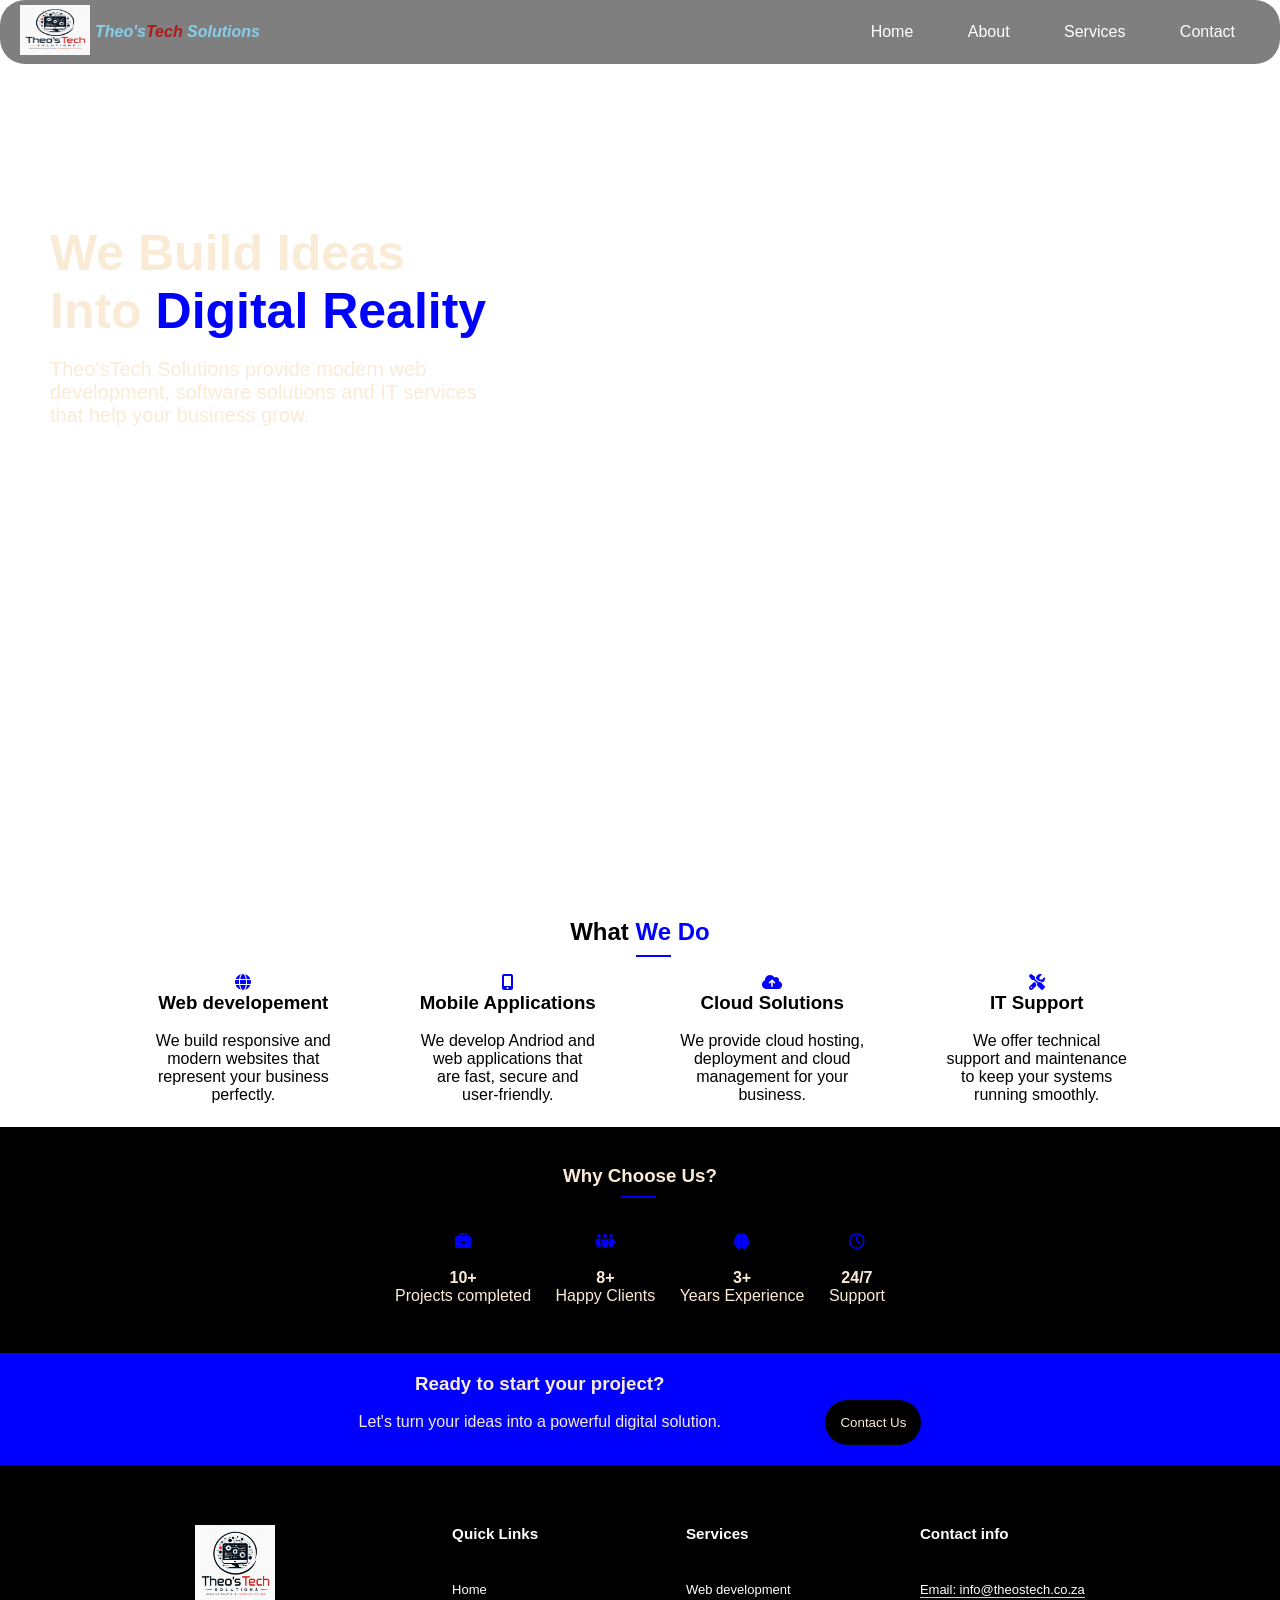
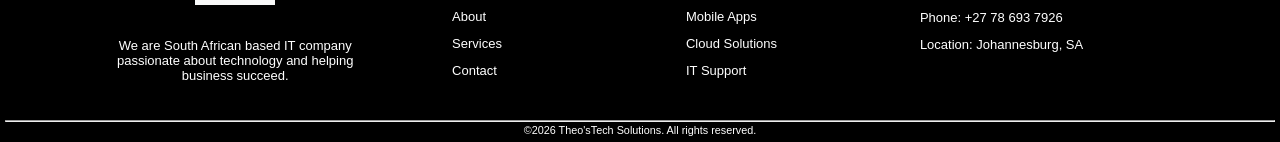
<file: index.html>
<!DOCTYPE html>
<html>
    <head>

        <meta charset="UTF-8"/>
        <title>Theo'sTech Solutions</title>
        <meta name="viewport" content="width=device-width, initial-scale=1.0"/>
        <meta name="Author" content="Theo'sTech Solutions"/>
        <link rel="stylesheet" type="text/css" href="index.css"/>
        <link rel="stylesheet" type="text/css" href="https://cdnjs.cloudflare.com/ajax/libs/font-awesome/6.4.0/css/all.min.css">
        <link rel="icon" type="image/png" href="images/Theo'sTech Solution.png">

    </head>

    <body id="home">

        <section class="hero">

            <header>
                
                <p>
                    <a class="logo" href="images/Logo.png">

                        <img src="images/Logo.png">

                    </a>
                    
                    <em>Theo's<span class="word-tech">Tech</span> Solutions</em>
                </p>

                <nav class="menu">

                    <a href="#home">Home</a>
                    <a href="about.html">About</a>
                    <a href="services.html">Services</a>
                    <a href="#">Contact</a>

                </nav>

            </header>

            <div class="description">

                <h2>
                    
                    We Build Ideas<br>
                     Into <span class="digital-word">Digital Reality</span>

                    </h2><br>

                <p>

                    Theo'sTech Solutions provide modern web<br>
                     development, software solutions and IT services<br>
                     that help your business grow.

                </p>


            </div>


        </section>

        <main>

            <!-- ========================================= WHAT WE DO SECTION ==========================================-->

            <br><section class="what-we-do">

                <h2>What <span class="we-word">We</span> <span>Do</span></h2><br>
                
                <div>

                    <div class="services"> <!-- WEB DEVELOPMENT SERVICE -->

                        <i class="fa-solid fa-globe"></i>

                        <h3>Web developement</h3><br>

                        <p>

                            We build responsive and<br>
                            modern websites that<br>
                            represent your business<br>
                            perfectly.

                        </p>

                    </div>

                    <div class="services"> <!-- MOBILE APPLICATION SERVICE -->

                        <i class="fa-solid fa-mobile-screen-button"></i>

                        <h3>Mobile Applications</h3><br>

                        <p>

                            We develop Andriod and<br>
                            web applications that<br>
                            are fast, secure and<br>
                            user-friendly.

                        </p>

                    </div>

                    <div class="services"> <!-- CLOUD SOLUTIONS SERVICE -->

                        <i class="fa-solid fa-cloud-arrow-up"></i>

                        <h3>Cloud Solutions</h3><br>

                        <p>

                            We provide cloud hosting,<br>
                            deployment and cloud<br>
                             management for your<br>
                             business.

                        </p>

                    </div>

                    <div class="services"> <!-- IT SUPPORT SERVICE-->

                        <i class="fa-solid fa-screwdriver-wrench"></i>

                        <h3>IT Support</h3><br>

                        <p>

                            We offer technical<br>
                            support and maintenance<br>
                            to keep your systems<br>
                            running smoothly.

                        </p>

                    </div>

                </div>

            </section><br>

            <!-- ========================================== WHY CHOOSE US ============================================= -->

            <section class="why-choose-us">

                <br><h3>Why C<span>hoo</span>se Us?</h3><br>

                <br><div>

                    <div class="why-us"> <!-- PROJECTS COMPLETED -->

                        <i class="fa-solid fa-briefcase"></i><br>

                        <br><p>
                            <span>10+</span><br>
                            Projects completed
                        </p>

                    </div>

                    <div class="why-us"> <!-- HAPPY CLIENTS -->

                        <i class="fa-solid fa-people-group"></i><br>

                        <br><p>
                           <span> 8+</span><br>
                            Happy Clients
                        </p>

                    </div>

                    <div class="why-us"> <!-- YEARS OF EXPERIENCE -->

                        <i class="fa-solid fa-brain"></i><br>

                        <br><p>
                            <span>3+</span><br>
                            Years Experience
                        </p>

                    </div>

                    <div class="why-us"> <!-- SUPPORT -->

                        <i class="fa-regular fa-clock"></i><br>

                        <br><p>
                            <span>24/7</span><br>
                            Support
                        </p>

                    </div>

                </div><br>

            </section>

            <!-- ============================================== CONTACT US ============================================ -->

            <section class="contact-us">

                <div>

                    <div class="us">

                        <h3>Ready to start your project?</h3><br>

                        <p>
                            Let's turn your ideas into a powerful digital solution.
                        </p>

                    </div>

                    <div class="us">

                        <button class="btn-contact">Contact Us</button>

                    </div>

                </div>


            </section>


        </main>

        <footer>
                
            <div class="row">

                <div class="col"> <!-- 1st column(logo) -->

                    <img src="images/Logo.png" class="footer-logo">

                    <p>
                        We are South African based IT company passionate about technology and helping business succeed.

                    </p>

                </div>


                <div class="col"> <!-- 2nd column(quick-links) -->

                    <h3>Quick Links</h3>

                    <ul>

                        <li><a href="#home">Home</a></li>
                        <li><a href="about.html">About</a></li>
                        <li><a href="#">Services</a></li>
                        <li><a href="#">Contact</a></li>

                    </ul>

                </div>


                <div class="col"> <!-- 3rd column(services) -->

                    <h3>Services</h3>

                    <p>Web development</p>

                    <p>Mobile Apps</p>

                    <p>Cloud Solutions</p>

                    <p>IT Support</p>

                </div>


                <div class="col"> <!-- 4th column (contact-info) -->

                    <h3>Contact info</h3>

                    <p class="email-id">Email: info@theostech.co.za</p>

                    <p>Phone: +27 78 693 7926</p>

                    <p>Location: Johannesburg, SA</p>

                </div>

            </div>
            
            <br><p>

                <hr>

                <small>&copy;2026 Theo'sTech Solutions. All rights reserved.</small>

            </p>

        </footer>



    </body>
</html>
</file>
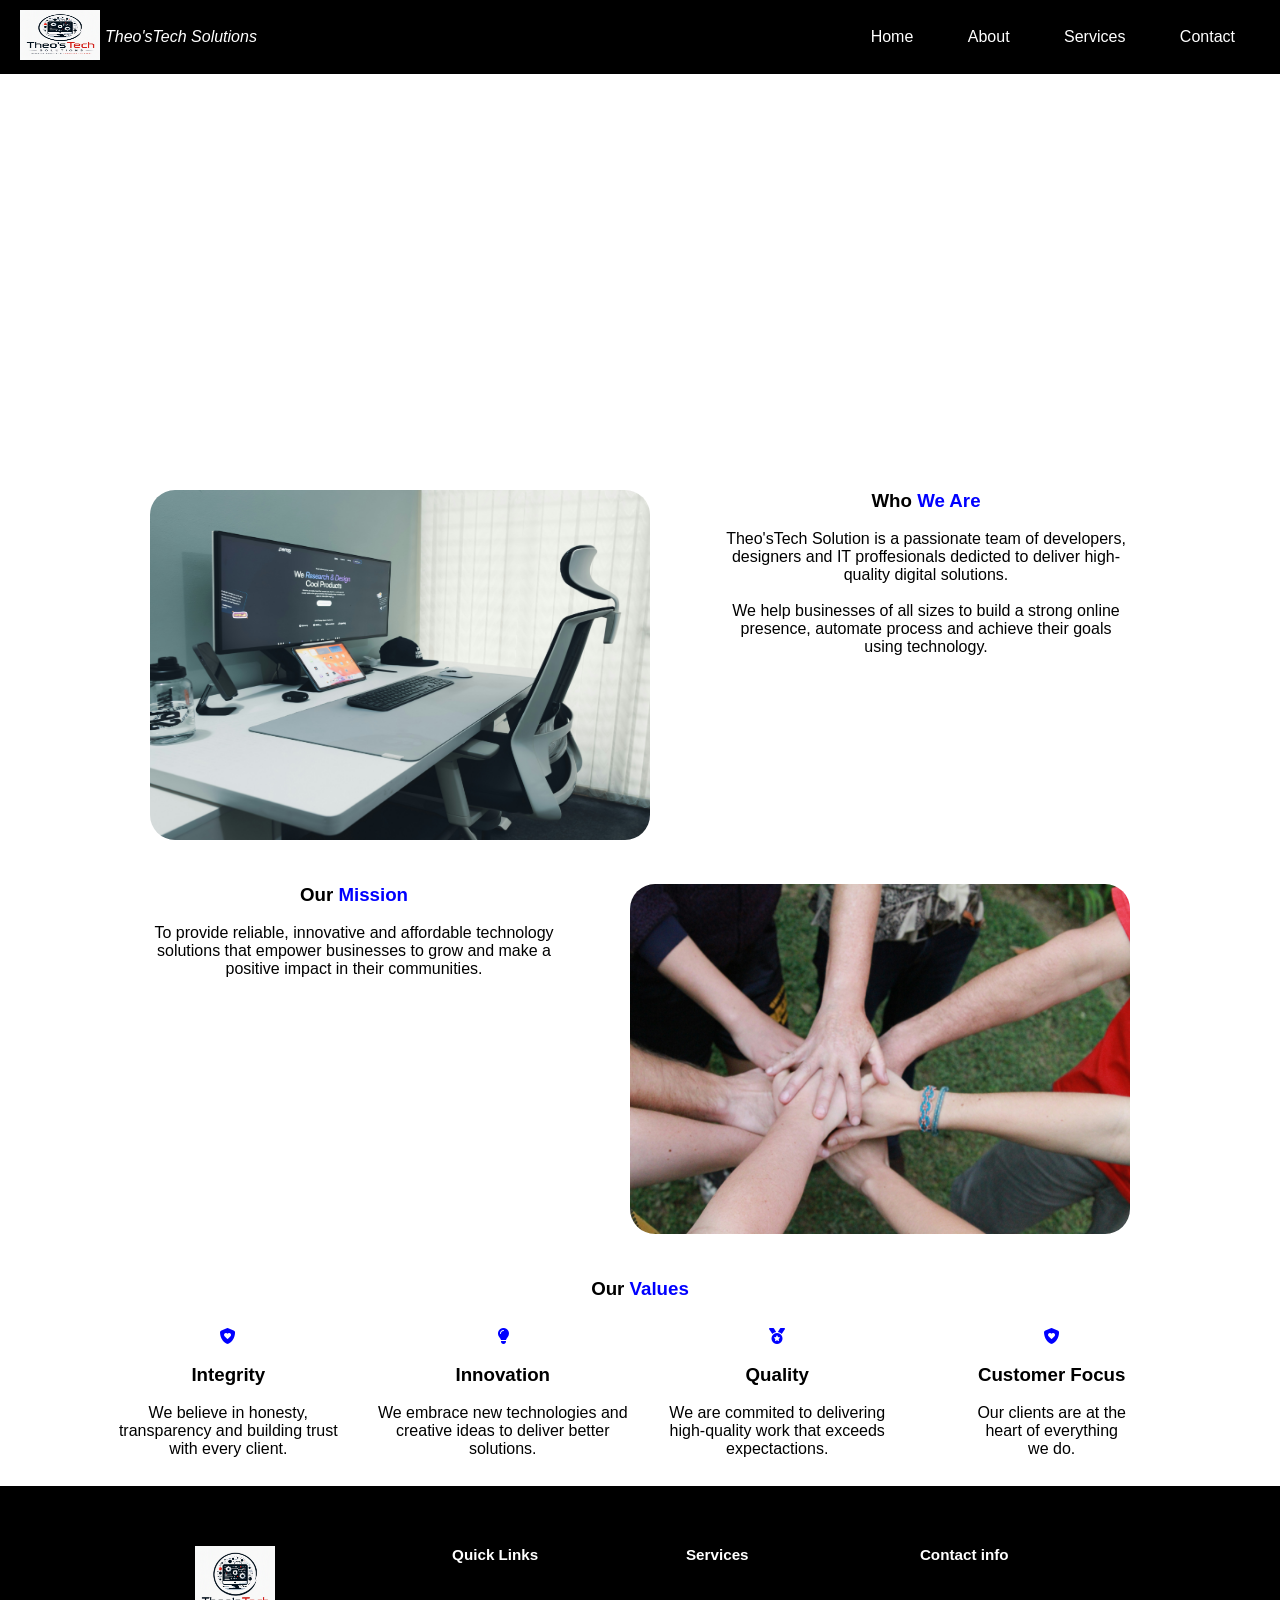
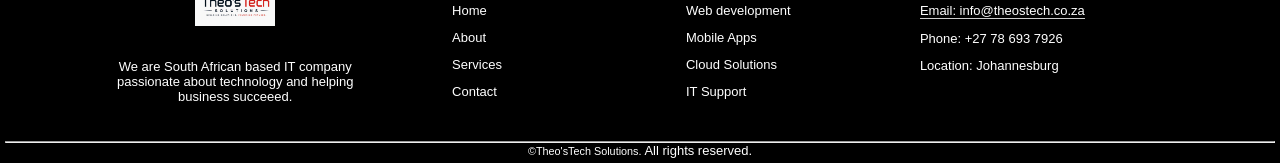
<file: about.html>
<!DOCTYPE html>
<html lang="en">
<head>
    <meta charset="UTF-8">
    <meta name="viewport" content="width=device-width, initial-scale=1.0">
    <title>About</title>
    <link rel="stylesheet" type="text/css" href="about.css">
    <link rel="stylesheet" type="text/css" href="https://cdnjs.cloudflare.com/ajax/libs/font-awesome/6.4.0/css/all.min.css">
</head>
<body>

    <!-- ========================================== HERO-SECTION ======================================================-->

    <section class="hero" id="about">

    <header>

        <p>
            <a>

                <img src="images/Logo.png" class="logo"> 

            </a>

            <em>Theo'sTech Solutions</em>
        </p>

        <nav class="menu">

            <a href="index.html">Home</a>
            <a href="#about">About</a>
            <a href="services.html">Services</a>
            <a>Contact</a>

        </nav>


    </header>

    <div>

       <h3>About Us</h3><br>

       <p>Home > About</p>
    
    </div>

</section>

<!-- =================================================== MAIN-SECTION ==================================================-->

    <main>

        <!-- ======================================== WHO-WE-ARE-SECTION ============================================== -->

        <section class="who-we-are">

            <div class="row">

                <div class="col_1">  <!-- COL_1 -->

                    <img src="images/office.jpg" class="office-image">

                </div>

                <div class="col_2">  <!-- COL_2 -->

                    <h3>Who <span>We Are</span></h3><br>

                    <p>

                        Theo'sTech Solution is a passionate team of developers, designers and IT proffesionals dedicted
                         to deliver high-quality digital solutions.
                        
                     </p>

                     <br><p>

                        We help businesses of all sizes to build a strong online presence, automate process and achieve their 
                        goals using technology.

                     </p>

                </div>

                <div class="col_3">  <!-- COL_3 -->

                    <h3>Our <span>Mission</span></h3><br>

                    <p>

                        To provide reliable, innovative and affordable technology solutions that empower businesses to grow 
                        and make a positive impact in their communities.

                    </p>

                </div>

                  <div class="col_4">  <!-- COL_4 -->

                    <img src="images/team-work.jpg" class="team-image">

                   </div>

            </div>

        </section>

        <!-- ============================================ OUR VALUE SECTION ============================================ -->

        <section class="our-values">

            <h3 class="title">Our <span>Values</span></h3><br>
            
            <div>

                <div class="col-value">  <!-- FIRST COLUMN -->

                    <i class="fa-solid fa-shield-heart"></i><br><br>

                    <h3>Integrity</h3><br>

                    <p>

                        We believe in honesty, transparency and building trust with every client.

                    </p>

                </div>

                <div class="col-value">  <!-- SECOND COLUMN -->

                    <i class="fa-solid fa-lightbulb"></i><br><br>

                    <h3>Innovation</h3><br>

                    <p>

                        We embrace new technologies and creative ideas to deliver better solutions.

                    </p>
                    
                </div>

                <div class="col-value">  <!-- THIRD COLUMN -->

                    <i class="fa-solid fa-medal"></i><br><br>

                    <h3>Quality</h3><br>

                    <p>

                        We are commited to delivering high-quality work that exceeds expectactions.

                    </p>

                </div>

                <div class="col-value"> <!-- LAST COLUMN -->

                    <i class="fa-solid fa-shield-heart"></i><br><br>

                    <h3>Customer Focus</h3><br>

                    <p>

                        Our clients are at the<br> heart of everything<br> we do.

                    </p>

                </div>

            </div>

        </section>

    </main><br>



    <footer>

        <div class="row">

            <div class="col"> <!-- 1st column(logo) -->

                <img src="images/Logo.png" class="footer-logo">

                <p>

                    We are South African based IT company passionate about technology and helping business succeeed.
                    
                </p>


            </div>

            <div class="col"> <!-- 2nd column(quick-links) -->

                <h3>Quick Links</h3>

                <ul>
                    
                    <li><a href="index.html">Home</a></li>
                    <li><a href="#about">About</a></li>
                    <li><a href="services.html">Services</a></li>
                    <li><a href="">Contact</a></li>
                    
                </ul>

            </div>

            <div class="col"> <!-- 3rd column (services) -->

                <h3>Services</h3>

                <p>Web development</p>

                <p>Mobile Apps</p>

                <p>Cloud Solutions</p>

                <p>IT Support</p>

            </div>

            <div class="col"> <!-- 4th column (contact-info) -->

                <h3>Contact info</h3>

                <p class="email-id">Email: info@theostech.co.za</p>

                <p>Phone: +27 78 693 7926</p>

                <p>Location: Johannesburg</p>

            </div>

        </div><br>

        <p>
            <hr>
            <small>&copy;Theo'sTech Solutions.</small> All rights reserved.
        </p>


    </footer>

    
    
</body>
</html>
</file>
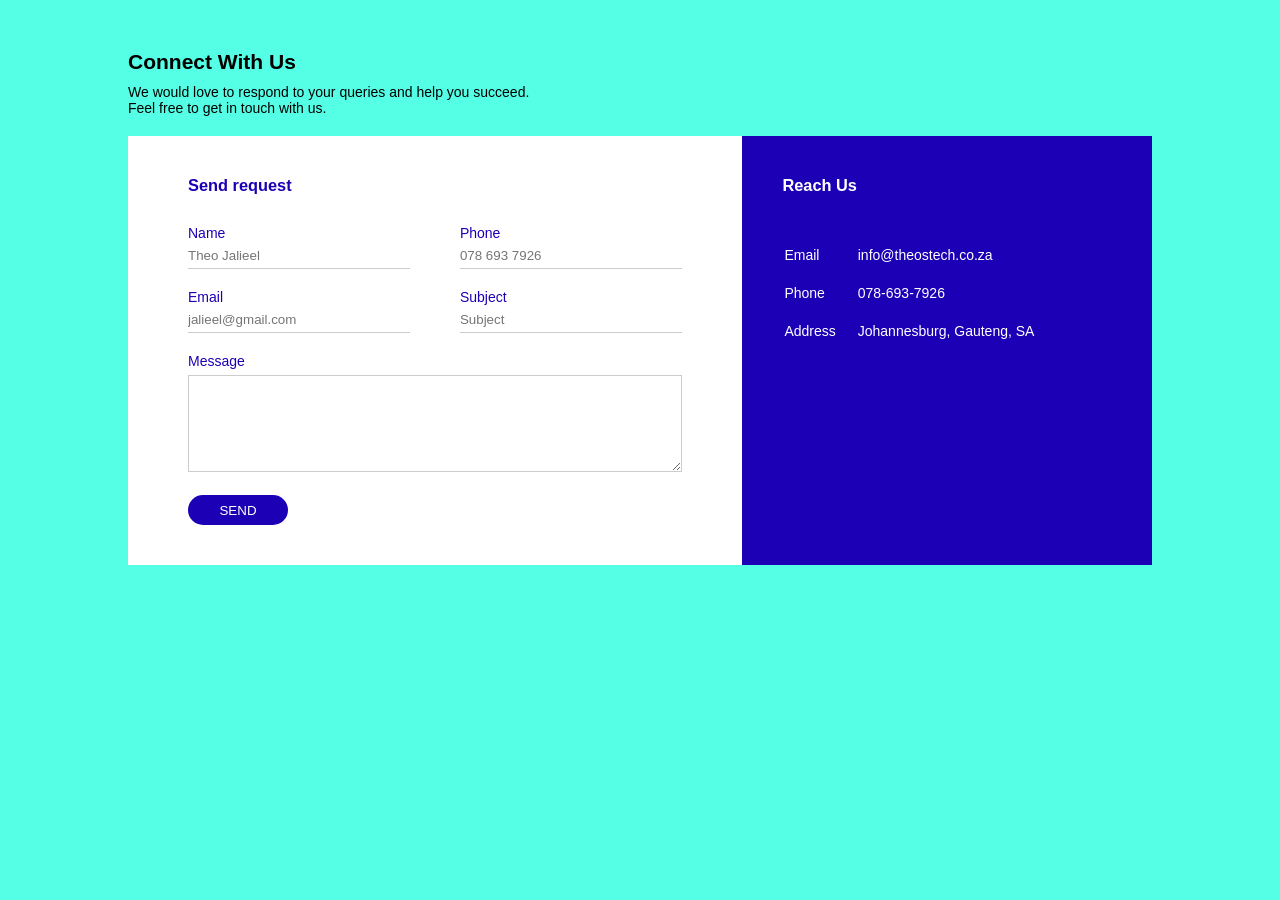
<file: contact.html>
<!DOCTYPE html>
<html lang="en">
<head>
    <meta charset="UTF-8">
    <meta name="viewport" content="width=device-width, initial-scale=1.0">
    <title>Contact</title>
    <link rel="stylesheet" type="text/css" href="contact.css">
</head>
<body>
    
    <section>

        <h1>Connect With Us</h1>

        <p>
            We would love to respond to your queries and help you succeed.<br> Feel 
            free to get in touch with us.
        </p>

        <div class="contact-box"> <!-- CONTACT SECTION -->

            <div class="contact-left"> <!-- CONTACT-LEFT -->

                <h3>Send request</h3>

                <form>

                    <div class="input-row"> <!-- data (row1)-->

                        <div class="input-group"> <!-- NAME -->

                            <label for="name">Name</label>
                            <input type="text" placeholder="Theo Jalieel" id="name">

                        </div>

                        <div class="input-group"> <!-- PHONE -->

                            <label for="phone">Phone</label>
                            <input type="text" placeholder="078 693 7926" id="phone">

                        </div>

                    </div>

                    <div class="input-row"> <!-- data (row2)-->

                        <div class="input-group"> <!-- EMAIL -->

                            <label for="email">Email</label> 
                            <input type="email" placeholder="jalieel@gmail.com" id="email">

                        </div>

                        <div class="input-group"> <!-- SUBJECT -->

                            <label for="subject">Subject</label>
                            <input type="text" id="subject" placeholder="Subject">

                        </div>

                    </div>

                    <label>Message</label>
                    <textarea rows="5"></textarea>

                    <button type="submit">SEND</button>

                </form>


            </div>

            <div class="contact-right"> <!-- CONTACT-RIGHT -->

                <h3>Reach Us</h3>

                <table>

                    <tr scope="email_row">

                        <td>Email</td>
                        <td>info@theostech.co.za</td>

                    </tr>

                    <tr scope="phone_row">

                        <td>Phone</td>
                        <td>078-693-7926</td>
                        
                    </tr>

                    <tr scope="address_row">

                        <td>Address</td>
                        <td>Johannesburg, Gauteng, SA</td>

                    </tr>

                </table>


            </div>

        </div>

    </section>

</body>
</html>
</file>
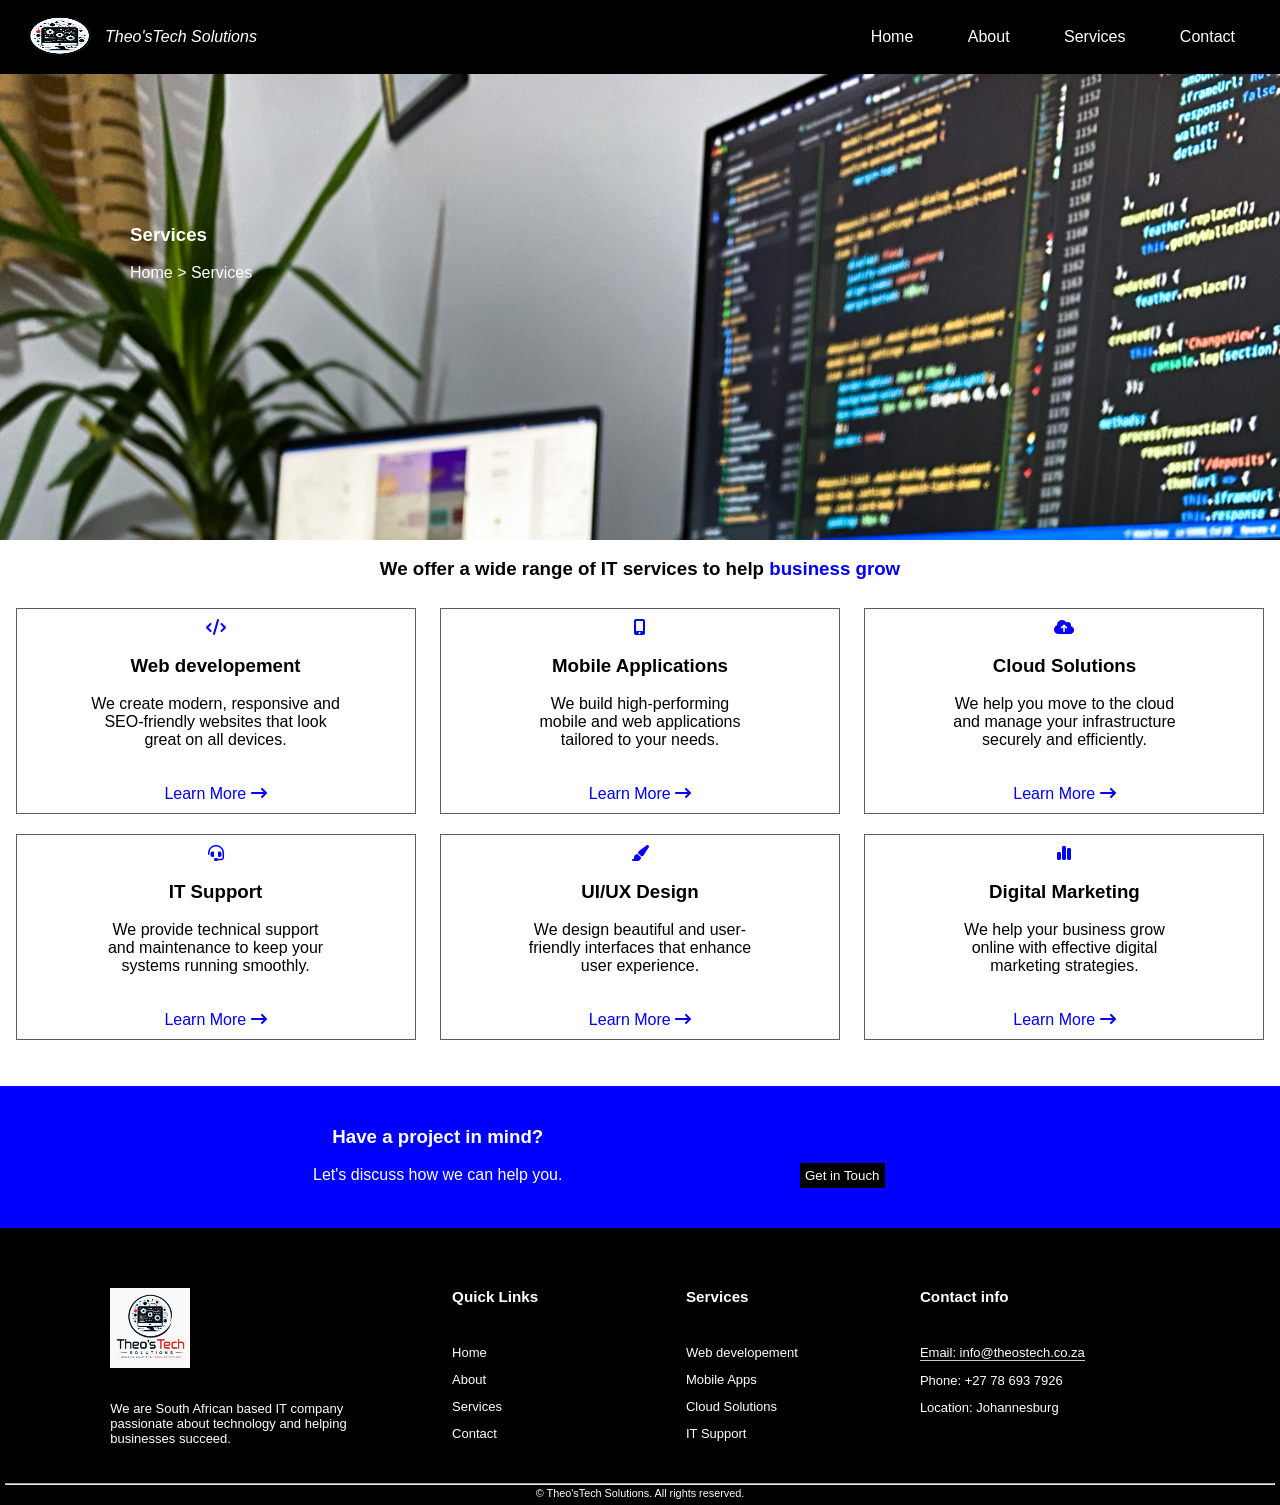
<file: services.html>
<!DOCTYPE html>
<html lang="en">
<head>
    <meta charset="UTF-8">
    <meta name="viewport" content="width=device-width, initial-scale=1.0">
    <title>Sevices</title>
    <link rel="stylesheet" type="text/css" href="services.css">
    <link rel="stylesheet" type="text/css" href="https://cdnjs.cloudflare.com/ajax/libs/font-awesome/6.4.0/css/all.min.css">
    
</head>
<body>
    
    <section class="hero" id="services">

        <header>

            <p>

                <a>

                    <img src="images/Theo'sTech Solution.png" class="logo">

                </a>

                <em>Theo'sTech Solutions</em>
            </p>

            <nav class="menu">

                <a href="index.html">Home</a>
                <a href="about.html">About</a>
                <a href="#services">Services</a>
                <a href="contact.html">Contact</a>

            </nav>


        </header>

        <div class="description">

            <h3>Services</h3><br>

            <p>Home > Services</p>
     

        </div>

    </section><br>

    <main>

        <section class="offers">

            <h3>We offer a wide range of IT services to help <span> business grow</span></h3><br>

            <div class="row">

                <div class="col">

                    <i class="fa-solid fa-code"></i><br><br>

                    <h3>Web developement</h3><br>

                    <p>

                        We create modern, responsive and<br>
                         SEO-friendly websites that look<br>
                          great on all devices.

                    </p><br><br>

                    <div class="description">Learn More <i class="fa-solid fa-arrow-right-long"></i></div>

                </div>

                <!-- ********************************************************* --> <!-- SECOND COLUMN -->

                <div class="col">

                    <i class="fa-solid fa-mobile-screen-button"></i><br><br> <!-- Mobile Applications-->

                    <h3>Mobile Applications</h3><br>

                    <p>

                        We build high-performing<br>
                         mobile and web applications<br>
                          tailored to your needs.

                    </p><br><br>

                    <div class="description">Learn More <i class="fa-solid fa-arrow-right-long"></i></div>

                </div>

                <!-- ********************************************************* --> <!-- THIRD COLUMN -->


                <div class="col">

                    <i class="fa-solid fa-cloud-arrow-up"></i><br><br> <!-- Cloud Solutions -->

                    <h3>Cloud Solutions</h3><br>

                    <p>

                        We help you move to the cloud<br>
                         and manage your infrastructure<br>
                          securely and efficiently. 

                    </p><br><br>

                    <div class="description">Learn More <i class="fa-solid fa-arrow-right-long"></i></div>


                </div>

                <!-- ********************************************************* --> <!-- FORTH COLUMN -->


                <div class="col">

                    <i class="fa-solid fa-headset"></i><br><br> <!-- IT Support -->

                    <h3>IT Support</h3><br>

                    <p>

                        We provide technical support<br>
                         and maintenance to keep your<br>
                          systems running smoothly.

                    </p><br><br>

                    <div class="description">Learn More <i class="fa-solid fa-arrow-right-long"></i></div>



                </div>

                <!-- ********************************************************* --> <!-- FIFTH COLUMN -->

                <div class="col">

                    <i class="fa-solid fa-paintbrush"></i><br><br> <!-- UI/UX Design -->

                    <h3>UI/UX Design</h3><br>

                    <p>

                        We design beautiful and user-<br>
                        friendly interfaces that enhance<br>
                         user experience.

                    </p><br><br>

                    <div class="description">Learn More <i class="fa-solid fa-arrow-right-long"></i></div>


                </div>

                <!-- ********************************************************* --> <!-- SIXTH COLUMN -->


                <div class="col">

                    <i class="fa-solid fa-chart-simple"></i><br><br> <!-- Digital Marketing -->

                    <h3>Digital Marketing</h3><br>

                    <p>

                        We help your business grow<br>
                         online with effective digital<br>
                          marketing strategies.

                    </p><br><br>

                    <div class="description">Learn More <i class="fa-solid fa-arrow-right-long"></i></div>

                </div>

            </div>

        </section><br><br>

        <section class="project-in-mind">

            <div>

            <div class="col_mind">  

            <h3>Have a project in mind?</h3><br>

            <p>

                Let's discuss how we can help you.

            </p>

            </div>

            <div class="col_mind">

                

                <a href="contact.html">

                    
            <button>Get in Touch</button>

        </a>

            </div>

           </div>


        </section>

    </main>

    <footer>

        <div class="f_row">

            <div class="f_col"> <!-- 1st column(logo) -->

                <img src="images/Logo.png" class="footer-logo">

                <p>

                    We are South African based IT company passionate about technology and helping businesses succeed.

                </p>

            </div>

            <div class="f_col"> <!-- 2nd column(quick-links) -->

                <h3>Quick Links</h3>

                <ul>

                    <li><a href="index.html">Home</a></li>
                    <li><a href="about.html">About</a></li>
                    <li><a href="#services">Services</a></li>
                    <li><a href="contact.html">Contact</a></li>

                </ul>

            </div>

            <div class="f_col"> <!-- 3rd column (services) -->

                <h3>Services</h3>

                <p>Web developement</p>

                <p>Mobile Apps</p>

                <p>Cloud Solutions</p>

                <p>IT Support</p>

            </div>

            <div class="f_col"> <!-- 4th column (contact-info) -->

                <h3>Contact info</h3>

                <p class="email-id">Email: info@theostech.co.za</p>

                <p>Phone: +27 78 693 7926</p>

                <p>Location: Johannesburg</p>

            </div>

        </div><br>

        <p>

            <hr>

            <small>&copy; Theo'sTech Solutions. All rights reserved.</small>
        </p>
    </footer>
</body>
</html>
</file>
<file: index.css>
*{
    padding: 0;
    margin: 0;
    box-sizing: border-box;
    font-family: sans-serif;
}


html, body{

    overflow-x: clip;
    width: 100%;
}


.logo img{

    width: 70px;
    height: 50px;
}




.word-tech{

    color: rgb(170, 28, 28);

}


header{

    background: rgba(0, 0, 0, 0.5);
    color: #fff;
    display: flex;
    justify-content: space-between;
    align-items: center;
    padding: 5px 20px;
    border-radius: 25px;

    position: sticky;
    top: 0;

}



header p{

    display: flex;
    align-items: center;
    gap: 5px;
    color: skyblue;
    font-weight: bold;

}

header em{

    font-weight: bolder;

}


.menu a{

    text-decoration: none;
    margin: 25px;
    color: #fff;
}


.menu a:hover{

    color: blue;
    border-bottom: 3px solid red;
}


.hero{

    background: linear-gradient(rgba(0, 0, 0, 0.5)),url(images/theos_tech_coverpage.png);
    height: 100vh;
    background-repeat: no-repeat;
    background-position: center center;
    background-size: cover;
}


.hero .description{

    position: relative;
    top: 160px;
    left: 50px;
}


.hero h2{

    color: antiquewhite;
    font-size: 50px;

}


.digital-word{

    color: blue;
}


.description p{

    color: antiquewhite;
    font-size: 20px;
}



/* ===================================================================================================================== */
/*                                                WHAT WE DO SECTION                                                     */
/* ===================================================================================================================== */

.what-we-do{   /* WHAT WE DO SECTION */

    text-align: center;
}


.what-we-do span{

    color: blue;

}


.we-word{

    border-bottom: 2px solid blue;
    padding-bottom: 10px;
}


.services{

    display: inline-block;
    width: 250px;
    margin: 5px;
    margin-top: 10px;
    
}



/* ===================================================================================================================== */
/*                                                  ICONS SECTION                                                        */
/* ===================================================================================================================== */

.fa-solid{

    color: blue;
}


.fa-regular{

    color: blue;

}


/* ===================================================================================================================== */
/*                                             WHY CHOOSE US SECTION                                                     */
/* ===================================================================================================================== */

.why-choose-us{   /* WHY CHOOSE US SECTION */

    text-align: center;
    background: #000;
    padding: 20px;

}


.why-choose-us h3 span{

    border-bottom: 2px solid blue;
    padding-bottom: 10px;
}


.why-us span{

    font-weight: bold;


}


.why-us{

    margin-top: 10px;
    display: inline-block;
    margin: 10px;
}


.why-choose-us h3{

    color: antiquewhite;

}


.why-us p{

    color: antiquewhite;

}


/* ==================================================================================================================== */
/*                                                 CONTACT US SECTION                                                   */
/* ==================================================================================================================== */

.contact-us{   /* CONTACT US SECTION */

    padding: 20px;
    text-align: center;
    color: antiquewhite;
    background: blue;

}



.us{

    display: inline-block;
    
}


.btn-contact{

    padding: 15px;
    color: antiquewhite;
    background: #000;
    border: none;
    border-radius: 25px;
    margin-left: 100px;
    
}


/* ===================================================================================================================== */
/*                                                   FOOTER SECTION                                                      */
/* ===================================================================================================================== */

footer{

    text-align: center;
    font-size: 13px;
    color: #fff;
    background: #000;
    padding: 5px;
    padding-top: 50px;

}


.footer-logo{

    width: 80px;
    margin-bottom: 30px;

}

.row{

    width: 85%;
    margin: auto;
    display: flex;
    justify-content: space-between;
    flex-wrap: wrap;
    text-align: flex-start;

}

.col{

    flex-basis: 25%;
    padding: 10px;
}

.col:nth-child(2), .col:nth-child(3){

    flex-basis: 15%;
}

.col ul{

    width: fit-content;
}

ul li{

    list-style-type: none;
    text-align: left;
    margin-bottom: 12px;

}

ul  a{

    text-decoration: none;
    color: #fff;
}


.col h3{

    width: fit-content;
    margin-bottom: 40px;
    position: relative;

}

.col p{
    
    width: fit-content;
    margin-bottom: 12px;
}

.email-id{

    width: fit-content;
    border-bottom: 1px solid #ccc;
    margin: 20px 0;
}
</file>
<file: about.css>
*{
    padding: 0;
    margin:0;
    box-sizing: border-box;
    font-family: sans-serif;
}

html, body{

    width: 100%;
    overflow-x: hidden;
}

/* ===================================================================================================================== */
/*                                                  HEADER-SECTION                                                       */
/* ===================================================================================================================== */

header img{

    width: 80px;
    height: 50px;

}


header{

    background-color: #000;
    color: #fff;
    display: flex;
    justify-content: space-between;
    align-items: center;
    padding: 10px 20px;
    cursor: pointer;

}

header p{

    display: flex;
    align-items: center;
    gap: 5px;
}

.menu a{

    text-decoration: none;
    margin: 25px;
    color: #fff;
}

.menu a:hover{

    color: blue;
    border-bottom: 2px solid red;
    
}

.hero{  /* BACKGROUND-IMAGE */

    background-image: linear-gradient(rgba(0, 0, 0, 0.5)),url(images/about_cover.jpg);
    background-position: center top;
    background-repeat: no-repeate;
    background-size: cover;
    height: 50vh;

}

.hero div{  /* DESCRIPTION ON BACKGROUND IMAGE */

    color: #fff;
    position: relative;
    top: 150px;
    left: 130px;

}

/* ===================================================================================================================== */
/*                                                  WHO-WE-ARE-SECTION                                                   */
/* ===================================================================================================================== */

.who-we-are{

    text-align: center;
    padding: 20px;
    padding-left: 40px;
    padding-right: 40px;

}

.who-we-are span{

    color: blue;

}

.office-image, .team-image{

    width: 500px;
    height: 350px;
    border-radius: 25px;
    

}

.row{

    width: 85%;
    margin: auto;
    display: flex;
    justify-content:center;
    flex-wrap: wrap;
    text-align: flex-start;

}

.col_1,
.col_2,
.col_3,
.col_4{ 

    flex-basis: 40%;
    margin: 20px;
    

}

/* ===================================================================================================================== */
/*                                               OUR VALUES SECTION                                                      */
/* ===================================================================================================================== */

.our-values{

    text-align: center;

}



.our-values span{

    color:blue;
}

.fa-solid{

    color:blue;
    
}

.col-value{

    display: inline-block;
    width: 250px;
    margin: 10px;

}

/* ===================================================================================================================== */
/*                                                 CONTACT US SECTION                                                    */
/* ===================================================================================================================== */

.contact-us{

    text-align: center;

}

.footer-logo{

    width: 80px;
    margin-bottom: 30px;

}

.row{

    width: 85%;
    margin: auto;
    display: flex;
    justify-content: space-between;
    flex-wrap: wrap;
    align-items: flex-start;

}

.col{

    flex-basis: 25%;
    padding: 10px;

}

.col:nth-child(2), .col:nth-child(3){

    flex-basis: 15%;

}

.col ul{

    width: fit-content;

}

ul li{

    list-style-type: none;
    text-align: left;
    margin-bottom: 12px;

}

ul a{

    text-decoration: none;
    color: #fff;

}

.col h3{

    width: fit-content;
    margin-bottom: 40px;
    position: relative;

}

.col p{

    width: fit-content;
    margin-bottom: 12px;
    
}

.email-id{

    width: fit-content;
    border-bottom: 1px solid #ccc;
    margin: 20px 0;

}

/* ===================================================================================================================== */
/*                                                   FOOTER                                                              */
/* ===================================================================================================================== */

footer{

    position: relative;
    bottom: 0;
    width: 100%;
    text-align: center;
    background-color: #000;
    color: #fff;
    padding: 5px;
    padding-top: 50px;
    font-size: 13px;
    
}

/* ===================================================================================================================== */
/*                                                  MEDIA-QUERIES                                                        */
/* ===================================================================================================================== */

@media  (max-width:767px) and (orientation: portrait) {

    main{

        text-align: center;
    }

    .who-we-are{  /* WHO WE ARE SECTION */

        padding: 0;
        
    }

    .office-image{

        width: 300px;
        
    }

    .team-image{

        width: 300px;
    }

.col_1,
.col_2,
.col_3,
.col_4{ 

    flex-basis: 100%;
    

}

.who-we-are div{

    margin: auto;

}
   
}
</file>
<file: contact.css>
*{
    padding: 0%;
    margin: 0%;
    box-sizing: border-box;
    font-family: sans-serif;
    
}

body{

    background: #55ffe5;
    font-size: 14px;
}

section{

    width: 80%;
    margin: 50px auto;
}

h1{

    margin-bottom: 10px;
    
}

section p{

    margin-bottom: 10px;

}

.contact-box{ /* CONTACT SECTION */

    background: #fff;
    display: flex;
    margin-top: 20px;

}

.contact-left{

    flex-basis: 60%;
    padding: 40px 60px;

}

.contact-right{

    flex-basis: 40%;
    padding: 40px;
    background: #1c00b5;
    color: #fff;

}

.input-row{

    display: flex;
    justify-content: space-between;
    margin-bottom: 20px;

}

.input-row .input-group{

    flex-basis: 45%;

}

input{

    width: 100%;
    border: none;
    border-bottom: 1px solid #ccc;
    outline: none;
    padding-bottom: 5px;

}

textarea{

    width: 100%;
    border: 1px solid #ccc;
    outline: none;
    padding: 10px;
    box-sizing: border-box;
}

label{

    display: block;
    margin-bottom: 6px;
    color: #1c00b5;
}

button{

    width: 100px;
    height: 30px;
    border-radius: 30px;
    margin-top: 20px;
    background: #1c00b5;
    color: #fff;
    border: none;
    outline: none;

    
}

.contact-left h3{ /* ALTER THE HEADING ON THE LEFT CONTACT BOX */

    color: #1c00b5;
    font-weight: 600;
    margin-bottom: 30px;


}

/* RIGHT SIDE SECTION */

.contact-right h3{

    font-weight: 600;
    margin-bottom: 30px;
    
    
}

tr td:first-child{

    padding-right: 20px;

}

tr td{

    padding-top: 20px;

}
</file>
<file: services.css>
*{
    padding: 0;
    margin: 0;
    box-sizing: border-box;
    font-family: sans-serif;
}

html, body{

    width: 100%;
    overflow-x: hidden;
}

.hero .logo{

    width: 80px;
    height: 50px;

}

header{

    background-color: #000;
    color: #fff;
    display: flex;
    justify-content: space-between;
    align-items: center;
    padding: 10px 20px;

}

header p{

    display: flex;
    align-items: center;
    gap: 5px;

}

.menu a{

    text-decoration: none;
    margin: 25px;
    color: #fff;

}

.menu a:hover{

    color: blue;
    border-bottom: 2px solid red;

}

.hero{

    background-image: url(images/services_cover.jpg);
    background-size: cover;
    background-position: top center;
    background-repeat: no-repeat;
    height: 60vh;

}

.hero .description{

    color:#fff;
    position: relative;
    top: 150px;
    left: 130px;

}

.offers{

    text-align: center;

}

.offers span{

    color: blue;

}

.fa-solid,
.description{

    color: blue;

}

.col{

    display: inline-block;
    width: 400px;
    margin: 10px;
    border: 1px solid hsl(0, 2%, 37%);
    padding: 10px;

}


/* ===================================================================================================================== */
/*                                              HAVE A PROJECT IN MIND SECTION                                           */
/* ===================================================================================================================== */


.project-in-mind{

    text-align: center;
    background-color: blue;
    padding: 40px;
    color: #fff;

}

.col_mind{

    display: inline-block;
    width: 400px;

}

button{

    outline: none;
    padding: 5px;
    color: #fff;
    background-color: #000;
    border: none;
    display: inline-block;

}

/* =================================================================================================================== */
/*                                                  FOOTER SECTION                                                     */
/* =================================================================================================================== */

.footer-logo{

    width: 80px;
    margin-bottom: 30px;

}

.f_row{

    width: 85%;
    margin: auto;
    display: flex;
    justify-content: space-between;
    flex-wrap: wrap;
    text-align: left;

}

.f_col{

    flex-basis: 25%;
    padding: 10px;

}

.f_col:nth-child(2), .f_col:nth-child(3){

    flex-basis: 15%;

}

.f_col ul{

    width: fit-content;
}

ul li{

    list-style-type: none;
    text-align: left;
    margin-bottom: 12px;

}

ul a{

    text-decoration: none;
    color: #fff;

}

.f_col h3{

    width: fit-content;
    margin-bottom: 40px;
    position: relative;

}

.f_col p{

    width: fit-content;
    margin-bottom: 12px;

}

.email-id{

    width: fit-content;
    border-bottom: 1px solid #ccc;
    margin: 20px 0;

}

footer{

    width: 100%;
    text-align: center;
    background-color: #000;
    color: #fff;
    padding: 5px;
    padding-top: 50px;
    position: relative;
    bottom: 0;
    font-size: 13px;

}
</file>
